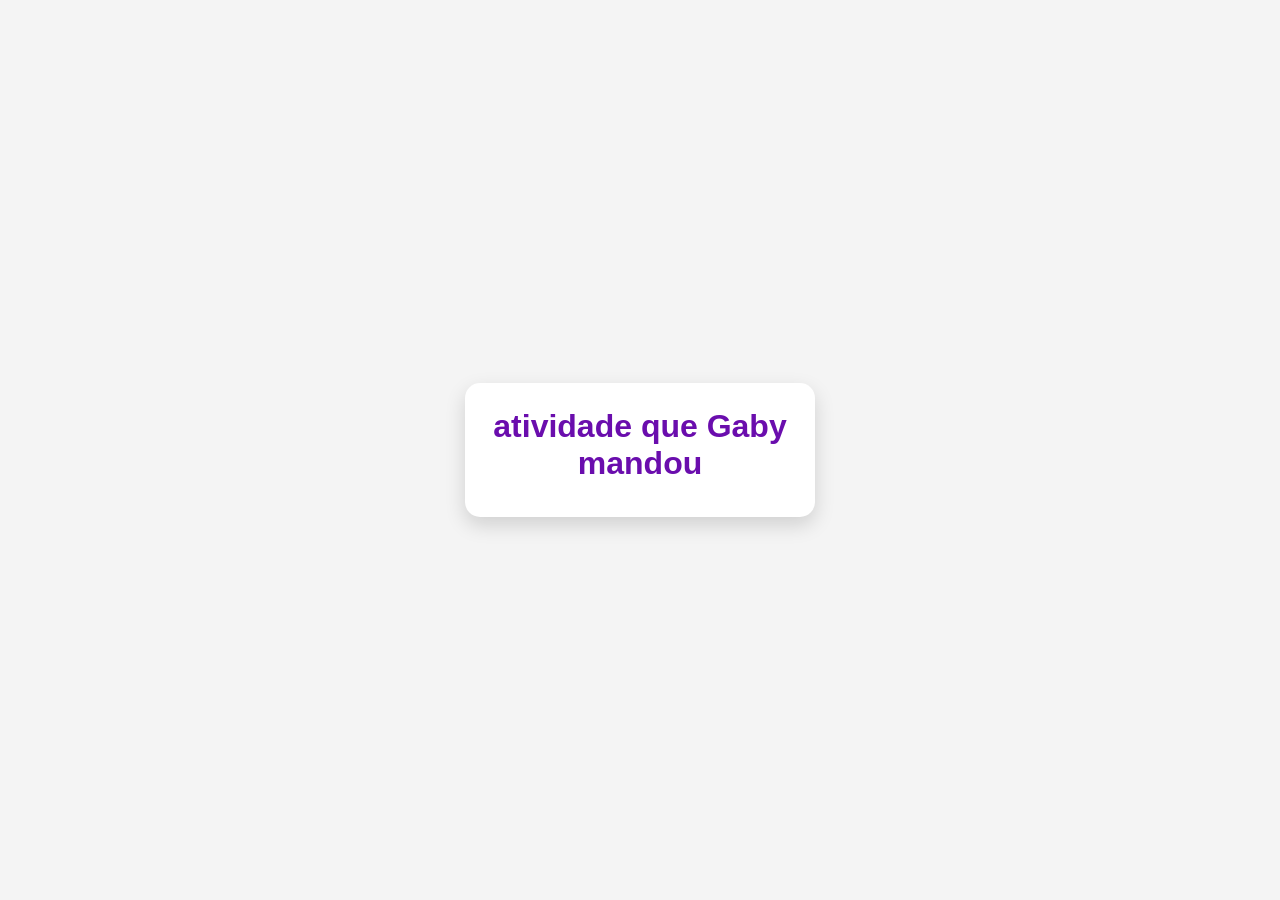
<file: atividade 07 do 08 js/index.html>
<!DOCTYPE html>
<html lang="en">
<head>
    <meta charset="UTF-8">
    <meta name="viewport" content="width=device-width, initial-scale=1.0">
    <title>Atividade da Diva</title>
    <link rel="stylesheet" href="style.css">
</head>
<body>
    <div class="card">
        <h1>atividade que Gaby mandou</h1>
    </div>
 
<script src="script.js"></script>
     
</body>
</html>
</file>
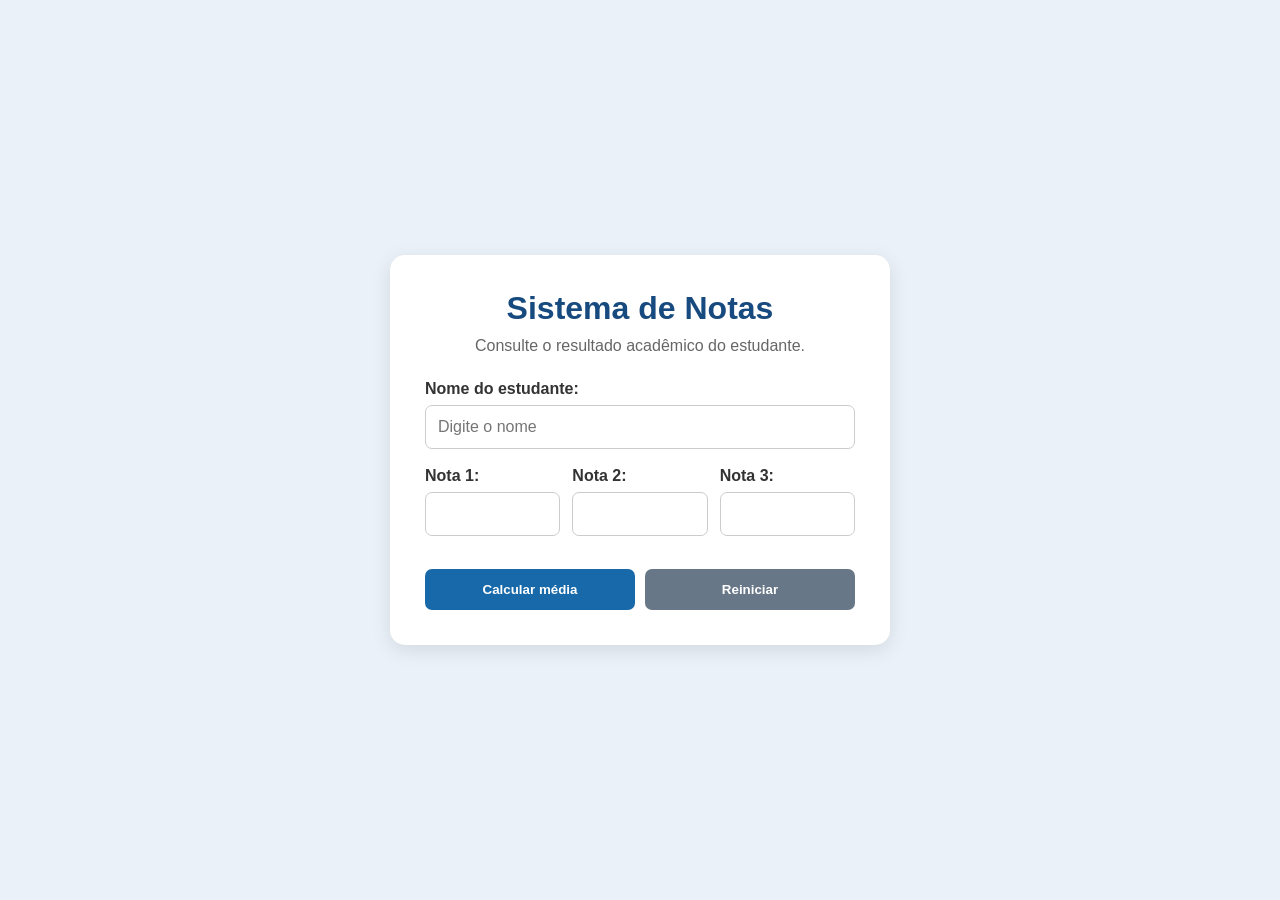
<file: atividade 30 do 10/index.html>
<!DOCTYPE html>
<html lang="pt-BR">
<head>
    <meta charset="UTF-8">
    <meta name="viewport" content="width=device-width, initial-scale=1.0">
    <title>Sistema de Consulta de Notas</title>
    <link rel="stylesheet" href="style.css">
</head>
<body>

    <main class="container">
        <h1>Sistema de Notas</h1>
        <p>Consulte o resultado acadêmico do estudante.</p>

        <div class="campo">
            <label for="nome">Nome do estudante:</label>
            <input type="text" id="nome" placeholder="Digite o nome">
        </div>

        <div class="notas">
            <div class="campo">
                <label for="nota1">Nota 1:</label>
                <input type="number" id="nota1" min="0" max="10" step="any">
            </div>

            <div class="campo">
                <label for="nota2">Nota 2:</label>
                <input type="number" id="nota2" min="0" max="10" step="any">
            </div>

            <div class="campo">
                <label for="nota3">Nota 3:</label>
                <input type="number" id="nota3" min="0" max="10" step="any">
            </div>
        </div>

        <div class="botoes">
            <button onclick="calcularMedia()">Calcular média</button>
            <button class="limpar" onclick="limparCampos()">Reiniciar</button>
        </div>

        <div id="resultado" aria-live="polite"></div>
    </main>

    <script src="script.js"></script>
</body>
</html>
</file>
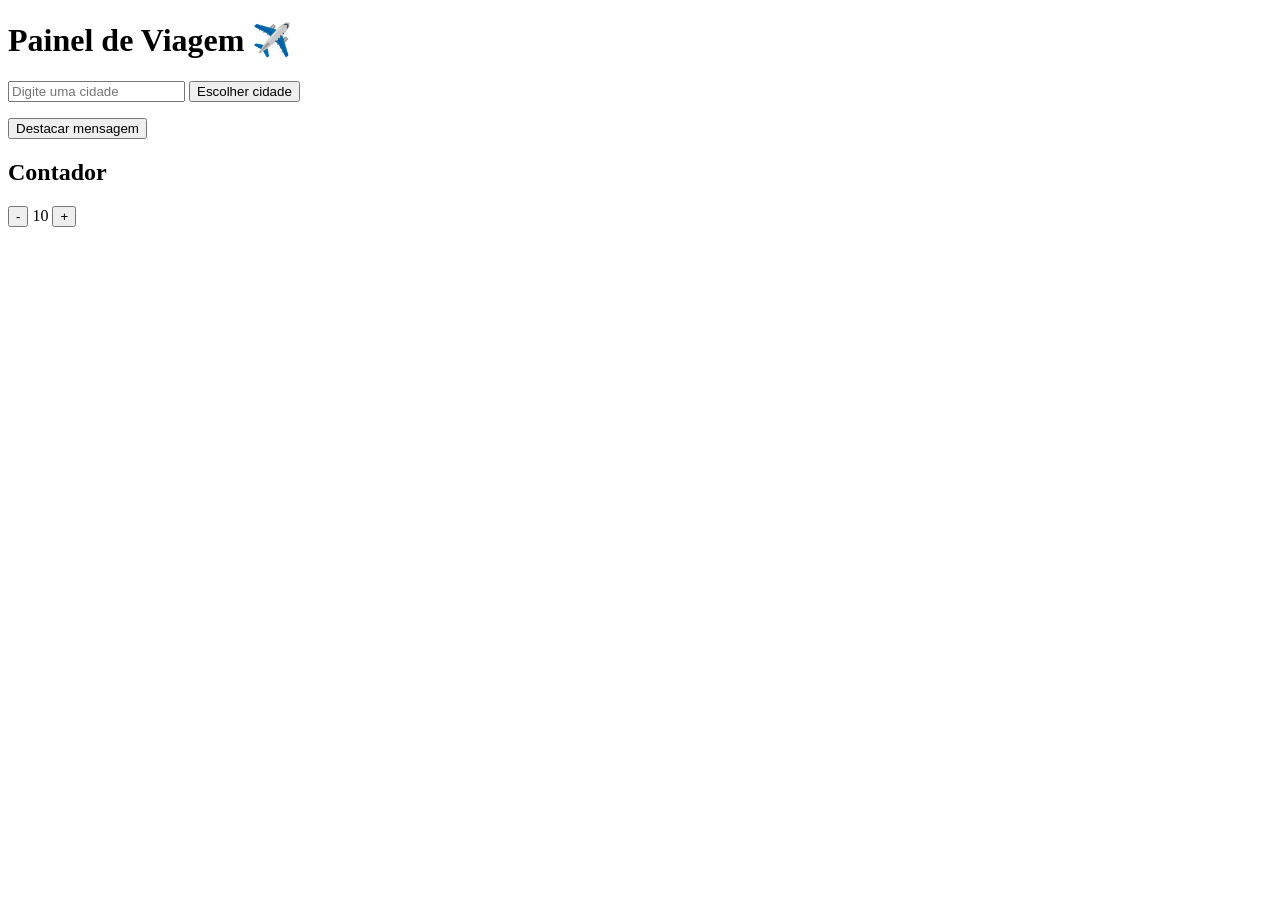
<file: atividade de Gaby/index.html>
<!DOCTYPE html>
<html lang="pt-BR">
<head>
    <meta charset="UTF-8">
    <meta name="viewport" content="width=device-width, initial-scale=1.0">
    <title>Painel de Viagem</title>
</head>

<body>

    <h1 id="titulo">Painel de Viagem ✈️</h1>

    <input id="cidade" type="text" placeholder="Digite uma cidade">

    <button onclick="mostrarCidade()">
        Escolher cidade
    </button>

    <p id="mensagem"></p>

    <button onclick="destacarMensagem()">
        Destacar mensagem
    </button>

    <h2>Contador</h2>

    <button onclick="diminuir()">-</button>

    <span id="contador">10</span>

    <button onclick="aumentar()">+</button>

    <script src="script.js"></script>

</body>
</html>
</file>
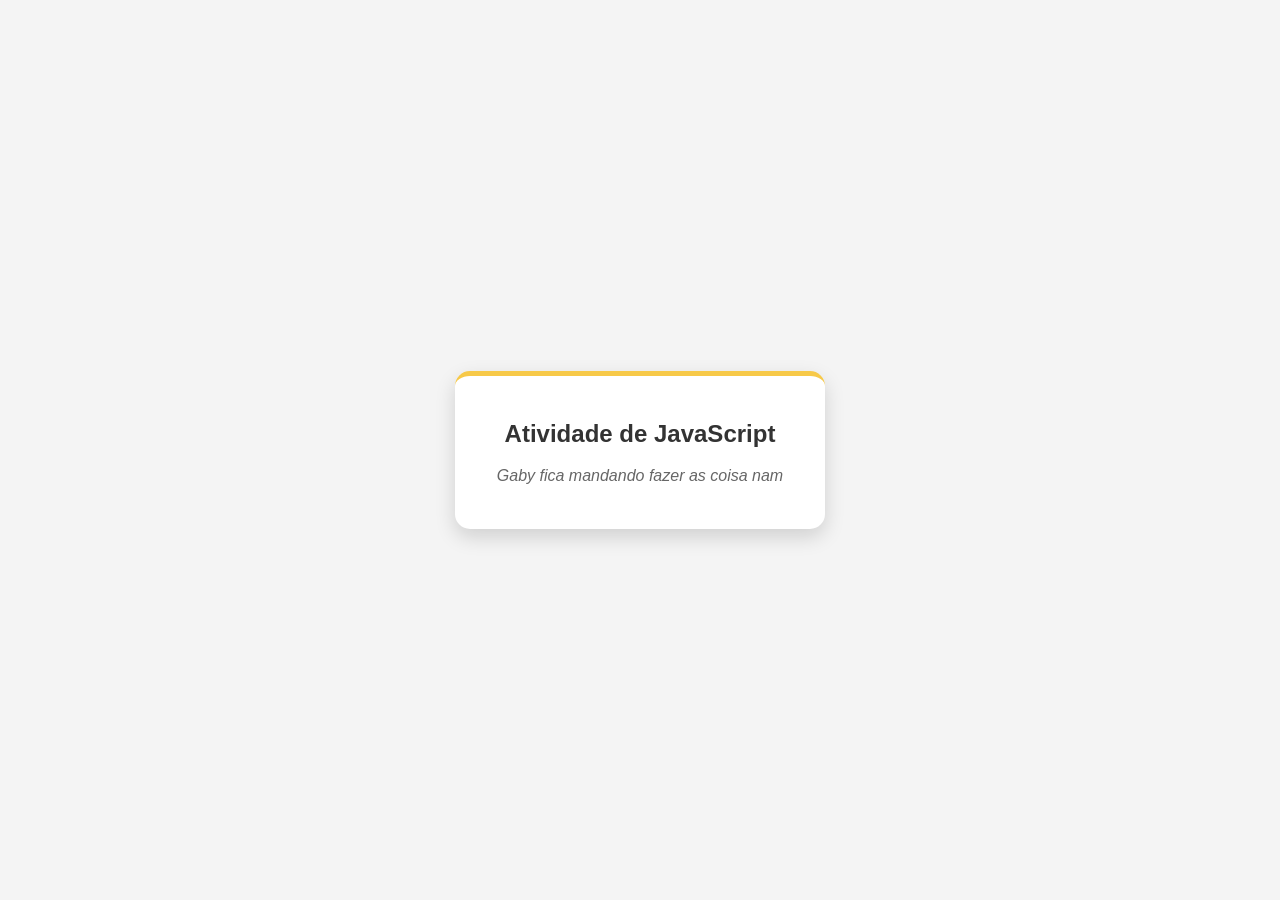
<file: atividade-31 do 07/Index.html>
<!DOCTYPE html>
<html lang="en">
<head>
    <meta charset="UTF-8">
    <meta name="viewport" content="width=device-width, initial-scale=1.0">
    <title>atividade JavaScript</title>
    <link rel="stylesheet" href="style.css">
</head>
<body>
 
    
<div class="card">
    <h2> Atividade de JavaScript</h2>
    <p>Gaby fica mandando fazer as coisa nam</p>
</div>
    
<script src="script.js"></script>

</body>
</html>
</file>
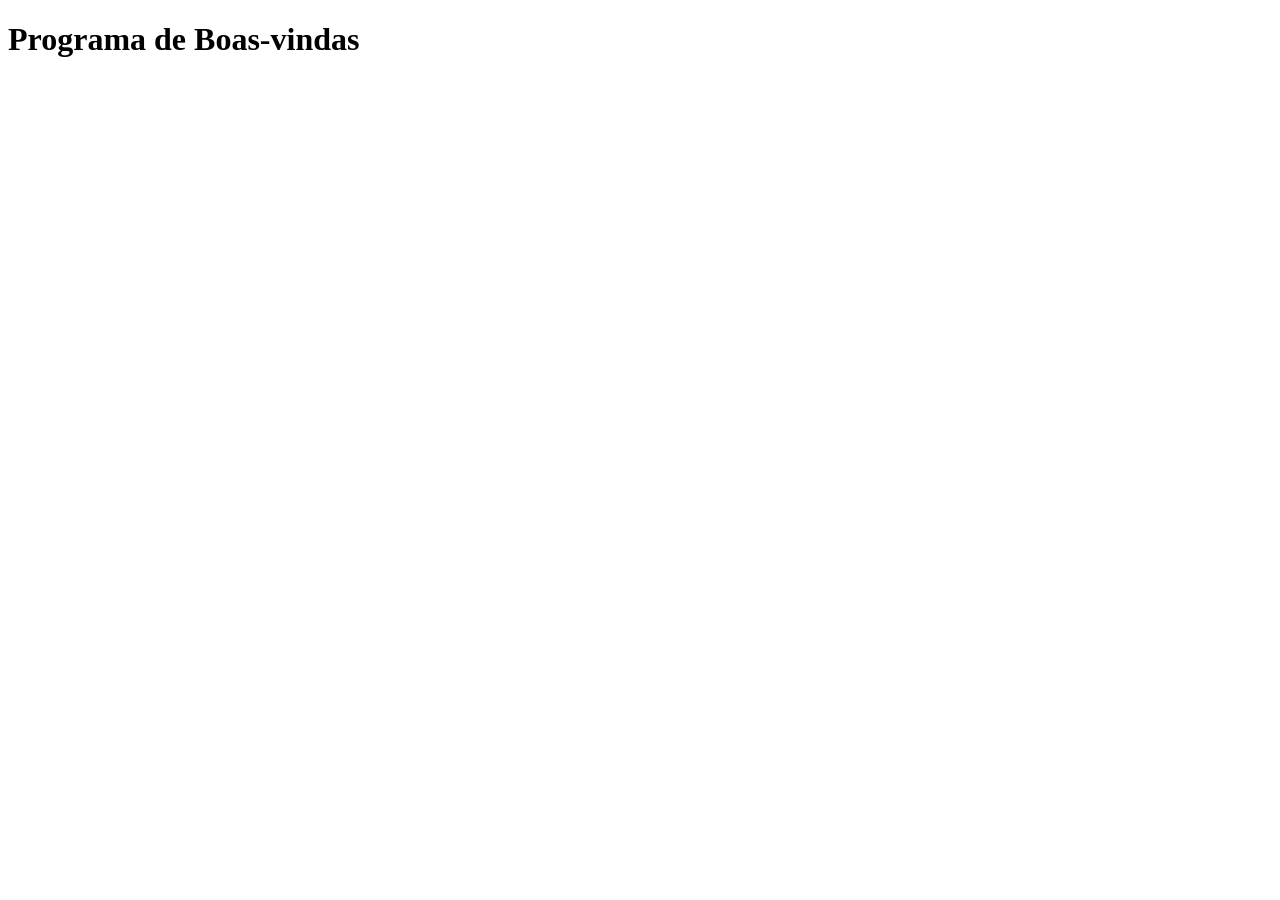
<file: JS-24 do 07/index.html>
<!DOCTYPE html>
<html lang="pt-BR">
<head>
    <meta charset="UTF-8">
    <meta name="viewport" content="width=device-width, initial-scale=1.0">
    <title>Boas-vindas</title>
</head>
<body>

    <h1>Programa de Boas-vindas</h1>

    <script src="script.js"></script>
</body>
</html>
</file>
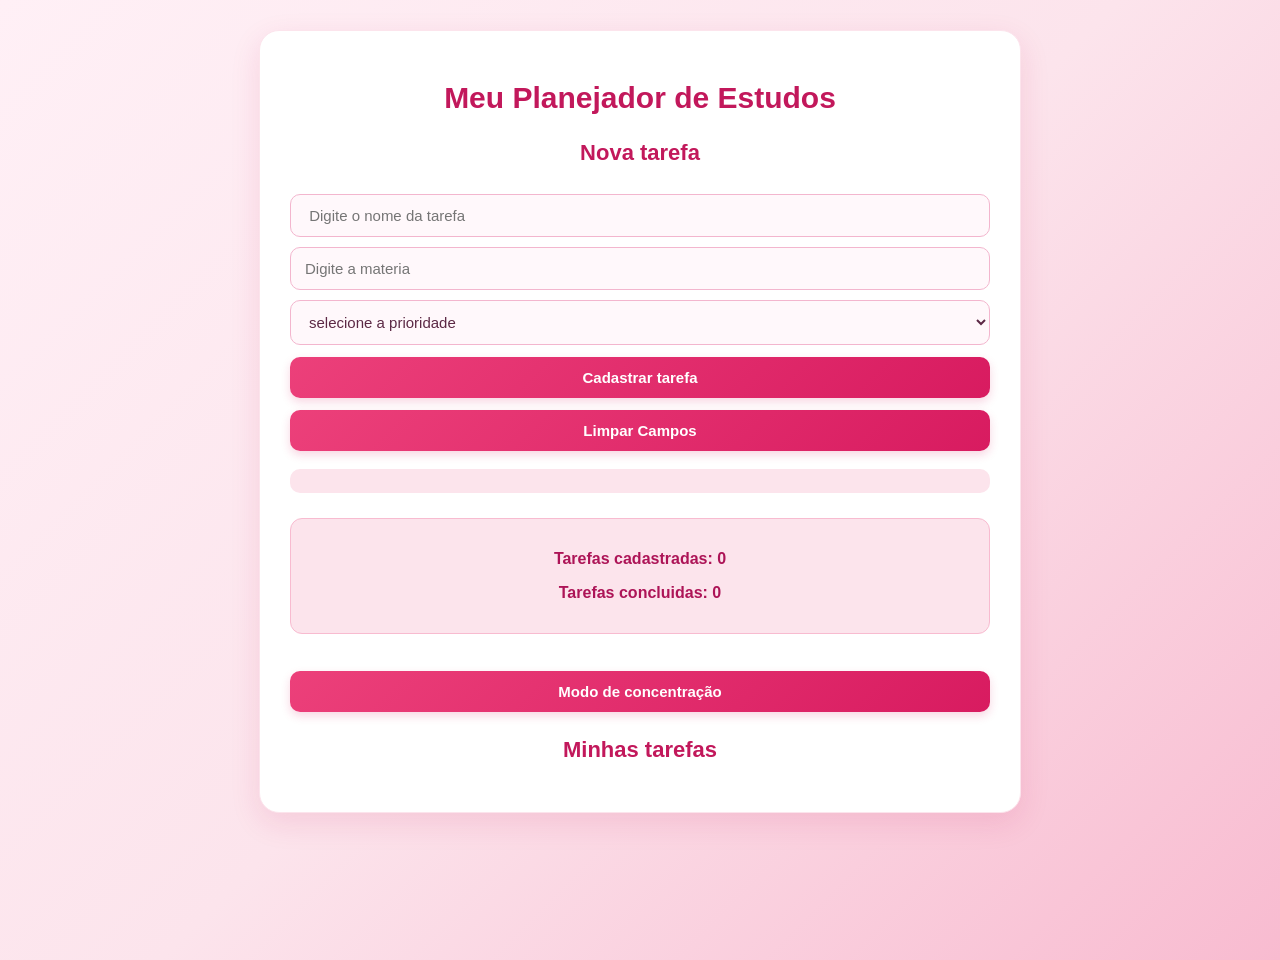
<file: Planejador de tarefas/index.html>
<!DOCTYPE html>
<html lang="en">
<head>
    <meta charset="UTF-8">
    <meta name="viewport" content="width=device-width, initial-scale=1.0">
    <title>Planejador de Tarefas</title>
    <link rel="stylesheet" href="style.css">
</head>
<body>
    
    <div class="container">

        <h1 id="titulo"> Meu Planejador de Estudos</h1>

        <h2>Nova tarefa</h2>

        <input type="text" id="tarefa" placeholder=" Digite o nome da tarefa">

        <input type="text" id="materia" placeholder="Digite a materia">

       <select id="prioridade">
        <option value="">selecione a prioridade</option>
        <option value="baixa">baixa</option>
        <option value="media">media</option>
        <option value="alta">alta</option>
       </select>

       <button onclick="adicionarTarefa()">
        Cadastrar tarefa
       </button>

       <button onclick="limparCampos()">
        Limpar Campos
       </button>

       <p id="mensagem"></p>

       <div class="contadores">
        <p id="contador"> Tarefas cadastradas: 0</p>
        <p id="contadorConcluidas"> Tarefas concluidas: 0</p>
       </div>
        
       <button onclick="alternarModo()">
        Modo de concentração
       </button>

       <h2>Minhas tarefas</h2>
      <div id="listatarefas"></div>

    </div>

    <script src="script.js"></script>

</body>
</html>
</file>
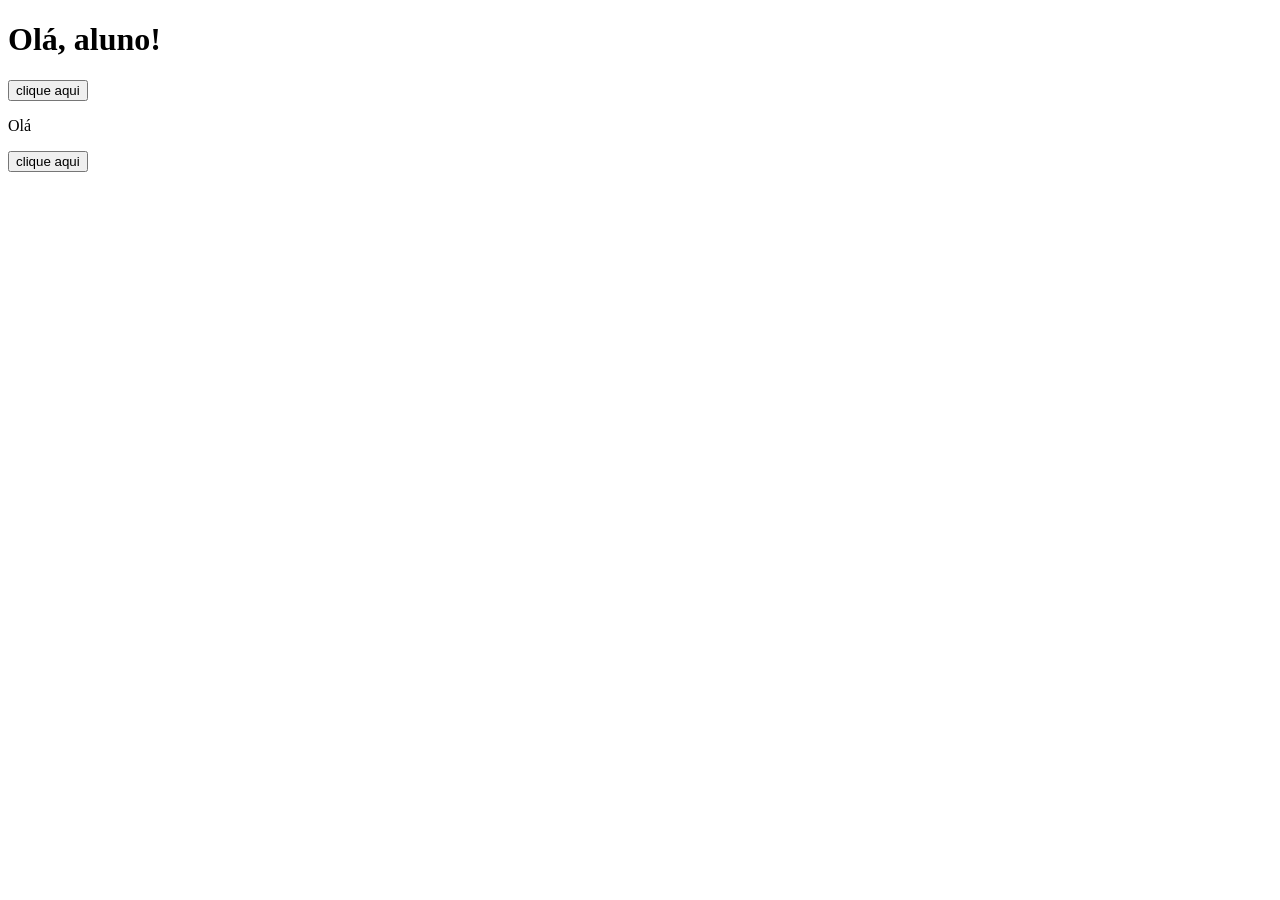
<file: UC 15 DOM 17 do 9/Index.html>
<!DOCTYPE html>
<html lang="en">
<head>
    <meta charset="UTF-8">
    <meta name="viewport" content="width=device-width, initial-scale=1.0">
    <title>Entendendo DOM</title>
</head>
<body>
    
    <h1 id="titulo"> Olá, aluno!</h1>

    <button onclick="mudarTexto()"> clique aqui</button>

<script src="script.js"></script>   

<p id="mensagem">Olá</p>
<button onclick="mudarCor()">clique aqui</button>

</body>
</html>
</file>
<file: atividade 07 do 08 js/style.css>
* {
    margin: 0;
    padding: 0;
    box-sizing: border-box;
}

body {
    font-family: Arial, Helvetica, sans-serif;
    background: #f4f4f4;
    display: flex;
    justify-content: center;
    align-items: center;
    height: 100vh;
}

.card {
    width: 350px;
    padding: 25px;
    background: #ffffff;
    border-radius: 15px;
    box-shadow: 0 8px 20px rgba(0, 0, 0, 0.15);
    text-align: center;
    transition: transform 0.3s ease;
}

.card:hover {
    transform: translateY(-5px);
}

.card h1 {
    color: #6a0dad;
    margin-bottom: 10px;
}

.card p {
    color: #555;
    font-size: 18px;
}
</file>
<file: atividade 30 do 10/style.css>
* {
    margin: 0;
    padding: 0;
    box-sizing: border-box;
}

body {
    font-family: Arial, sans-serif;
    background: #eaf1f8;
    min-height: 100vh;
    display: flex;
    justify-content: center;
    align-items: center;
    padding: 20px;
}

.container {
    background: white;
    width: 100%;
    max-width: 500px;
    padding: 35px;
    border-radius: 15px;
    box-shadow: 0 5px 20px rgba(0,0,0,0.1);
}

h1 {
    text-align: center;
    color: #174a7e;
    margin-bottom: 10px;
}

p {
    text-align: center;
    color: #666;
    margin-bottom: 25px;
}

.campo {
    display: flex;
    flex-direction: column;
    margin-bottom: 18px;
}

label {
    margin-bottom: 7px;
    font-weight: bold;
    color: #333;
}

input {
    padding: 12px;
    border: 1px solid #ccc;
    border-radius: 7px;
    font-size: 16px;
    width: 100%;
}

input:focus {
    outline: none;
    border-color: #2478c5;
}

.notas {
    display: grid;
    grid-template-columns: repeat(3, 1fr);
    gap: 12px;
}

.botoes {
    display: flex;
    gap: 10px;
    margin-top: 15px;
}

button {
    flex: 1;
    padding: 13px;
    border: none;
    border-radius: 7px;
    background: #1769aa;
    color: white;
    font-weight: bold;
    cursor: pointer;
    transition: 0.3s;
}

button:hover {
    background: #104b7c;
    transform: translateY(-2px);
}

.limpar {
    background: #687787;
}

.limpar:hover {
    background: #465563;
}

#resultado {
    margin-top: 22px;
    padding: 15px;
    border-radius: 8px;
    text-align: center;
    font-weight: bold;
    display: none;
}

.aprovado {
    background: #d9f5df;
    color: #176b2c;
}

.recuperacao {
    background: #fff0c2;
    color: #805800;
}

.reprovado {
    background: #ffdddd;
    color: #a32020;
}

.erro {
    background: #ffdddd;
    color: #a32020;
}

@media (max-width: 480px) {
    .container {
        padding: 22px;
    }

    .notas {
        grid-template-columns: 1fr;
        gap: 0;
    }

    .botoes {
        flex-direction: column;
    }
}
</file>
<file: atividade-31 do 07/style.css>
body{
    margin:0;
    height:100vh;
    display:flex;
    justify-content:center;
    align-items:center;
    background:#f4f4f4;
    font-family:Arial, Helvetica, sans-serif;
}

.card{
    width:320px;
    background:#fff;
    padding:25px;
    border-radius:15px;
    box-shadow:0 8px 20px rgba(0,0,0,.15);
    text-align:center;
    border-top:5px solid #f7c948;
}

.card h2{
    color:#333;
    margin-bottom:15px;
}

.card p{
    color:#666;
    font-style:italic;
    line-height:1.5;
}
</file>
<file: Planejador de tarefas/style.css>
body {
    font-family: 'Segoe UI', Arial, sans-serif;
    background: linear-gradient(135deg, #fff0f6, #fce4ec, #f8bbd0);
    margin: 0;
    padding: 30px;
    color: #5c2945;
    min-height: 100vh;
    transition: 0.3s;
}


.container {
    max-width: 700px;
    margin: auto;
    background-color: #ffffff;
    padding: 30px;
    border-radius: 20px;
    box-shadow: 0 10px 30px rgba(194, 24, 91, 0.12);
    border: 1px solid #fce4ec;
}


h1, h2 {
    text-align: center;
    color: #c2185b;
}


h1 {
    font-size: 30px;
    margin-bottom: 10px;
}


h2 {
    font-size: 22px;
    margin-top: 25px;
}


input, select {
    width: 100%;
    padding: 12px 14px;
    margin-top: 10px;
    box-sizing: border-box;
    border: 1px solid #f3b6ce;
    border-radius: 10px;
    background-color: #fff8fb;
    color: #5c2945;
    font-size: 15px;
    outline: none;
    transition: 0.3s;
}


input:focus, select:focus {
    border-color: #ec407a;
    box-shadow: 0 0 0 3px rgba(236, 64, 122, 0.12);
    background-color: #ffffff;
}


button {
    width: 100%;
    padding: 12px;
    margin-top: 12px;
    box-sizing: border-box;
    cursor: pointer;
    border: none;
    border-radius: 10px;
    background: linear-gradient(135deg, #ec407a, #d81b60);
    color: white;
    font-size: 15px;
    font-weight: bold;
    box-shadow: 0 4px 10px rgba(216, 27, 96, 0.18);
    transition: 0.3s ease;
}


button:hover {
    background: linear-gradient(135deg, #d81b60, #ad1457);
    transform: translateY(-2px);
    box-shadow: 0 6px 14px rgba(216, 27, 96, 0.25);
}


button:active {
    transform: scale(0.98);
}


#mensagem {
    font-weight: bold;
    text-align: center;
    margin-top: 18px;
    padding: 12px;
    border-radius: 10px;
    color: #c2185b;
    background-color: #fce4ec;
}


.contadores {
    text-align: center;
    margin: 25px 0;
    padding: 15px;
    font-weight: bold;
    color: #ad1457;
    background-color: #fce4ec;
    border-radius: 12px;
    border: 1px solid #f8bbd0;
}


.tarefa {
    background: linear-gradient(135deg, #fff8fb, #fce4ec);
    padding: 18px;
    margin-top: 18px;
    border-radius: 12px;
    border-left: 6px solid #ec407a;
    box-shadow: 0 4px 12px rgba(194, 24, 91, 0.08);
    transition: 0.3s ease;
}


.tarefa:hover {
    transform: translateY(-3px);
    box-shadow: 0 7px 16px rgba(194, 24, 91, 0.14);
}


.tarefa h3 {
    color: #ad1457;
    margin-top: 0;
}


.tarefa button {
    background: linear-gradient(135deg, #f06292, #ec407a);
    box-shadow: none;
}


.tarefa button:hover {
    background: linear-gradient(135deg, #ec407a, #c2185b);
}


.concluida {
    opacity: 0.7;
    border-left-color: #81c784;
    background: #f1f8f2;
}


.concluida h3 {
    text-decoration: line-through;
    color: #888;
}


.modo-concentracao {
    background: linear-gradient(135deg, #311b2b, #4a1942);
    color: #fce4ec;
}


.modo-concentracao .container {
    background-color: #3d2638;
    border: 1px solid #70405e;
    box-shadow: 0 10px 30px rgba(0, 0, 0, 0.25);
}


.modo-concentracao h1,
.modo-concentracao h2 {
    color: #f48fb1;
}


.modo-concentracao input,
.modo-concentracao select {
    background-color: #503448;
    color: #ffffff;
    border: 1px solid #87516f;
}


.modo-concentracao input::placeholder {
    color: #d7a9c1;
}


.modo-concentracao .tarefa {
    background: #503448;
    border-left-color: #f48fb1;
    color: #fce4ec;
}


.modo-concentracao .tarefa h3 {
    color: #f8bbd0;
}


.modo-concentracao .contadores {
    background-color: #503448;
    color: #f8bbd0;
    border-color: #87516f;
}


.modo-concentracao #mensagem {
    background-color: #503448;
    color: #f8bbd0;
}


@media (max-width: 600px) {
    body {
        padding: 15px;
    }


    .container {
        padding: 20px;
        border-radius: 15px;
    }


    h1 {
        font-size: 25px;
    }
}
</file>
